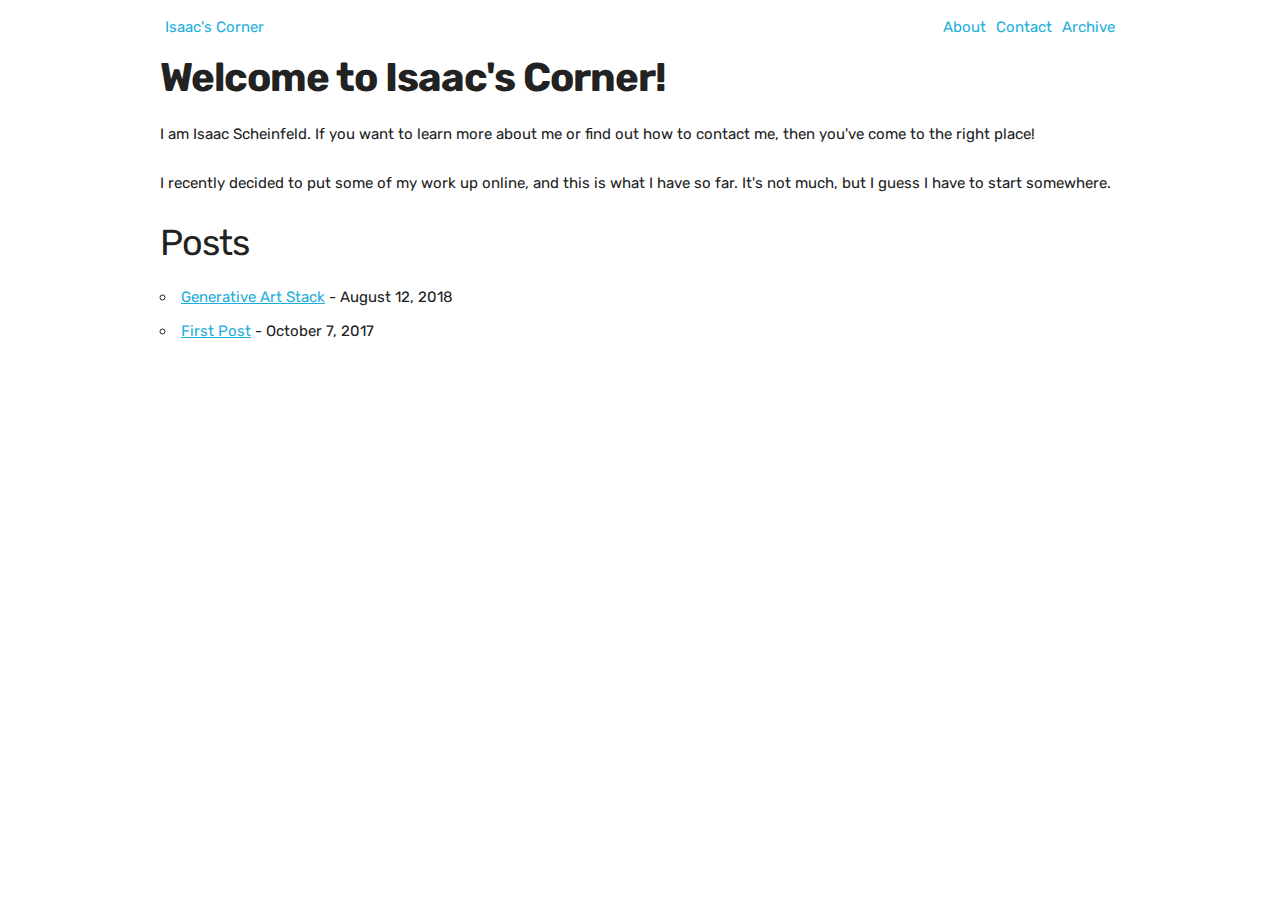
<file: index.html>
<!doctype html>
<html lang="en">
    <head>
        <meta charset="utf-8">
        <meta http-equiv="x-ua-compatible" content="ie=edge">
        <meta name="viewport" content="width=device-width, initial-scale=1">
        <title>ischeinfeld - Welcome to Isaac's Corner!</title>
        <link href="//fonts.googleapis.com/css?family=Rubik:400,400i,500,700,900" rel="stylesheet">
        <link rel="stylesheet" href="./css/normalize.css" />
        <link rel="stylesheet" href="./css/skeleton.css" />
        <link rel="stylesheet" href="./css/default.css" />
        <link rel="stylesheet" href="./css/syntax.css" />
        <script type="text/javascript" src="http://cdn.mathjax.org/mathjax/latest/MathJax.js?config=TeX-AMS-MML_HTMLorMML"></script>
    </head>
    <body>
        <div class="container">
            <div class="header">
                <a class="title" href="./">Isaac's Corner</a>
                <div class="navigation">
                    <a href="./about.html">About</a>
                    <a href="./contact.html">Contact</a>
                    <a href="./archive.html">Archive</a>
                </div>
            </div>
    
            <div id="content">
                <h1>Welcome to Isaac's Corner!</h1>
                <p>I am Isaac Scheinfeld. If you want to learn more about me or find out how to contact me, then you've come to the right place!</p>

<p>I recently decided to put some of my work up online, and this is what I have so far. It's not much, but I guess I have to start somewhere.</p>

<h2>Posts</h2>
<ul>
    
        <li>
            <a href="./posts/genart-stack/2018-08-12-genart-stack.html">Generative Art Stack</a> - August 12, 2018
        </li>
    
        <li>
            <a href="./posts/first-post/2017-10-07-first-post.html">First Post</a> - October  7, 2017
        </li>
    
</ul>


<!-- <p>…or you can find more in the <a href="/archive.html">archives</a>.</p> -->

            </div>
    
<!--            <div id="footer">
                Site generated by
                <a href="http://jaspervdj.be/hakyll">Hakyll</a>
</div> -->
        </div>
    </body>
</html>
</file>
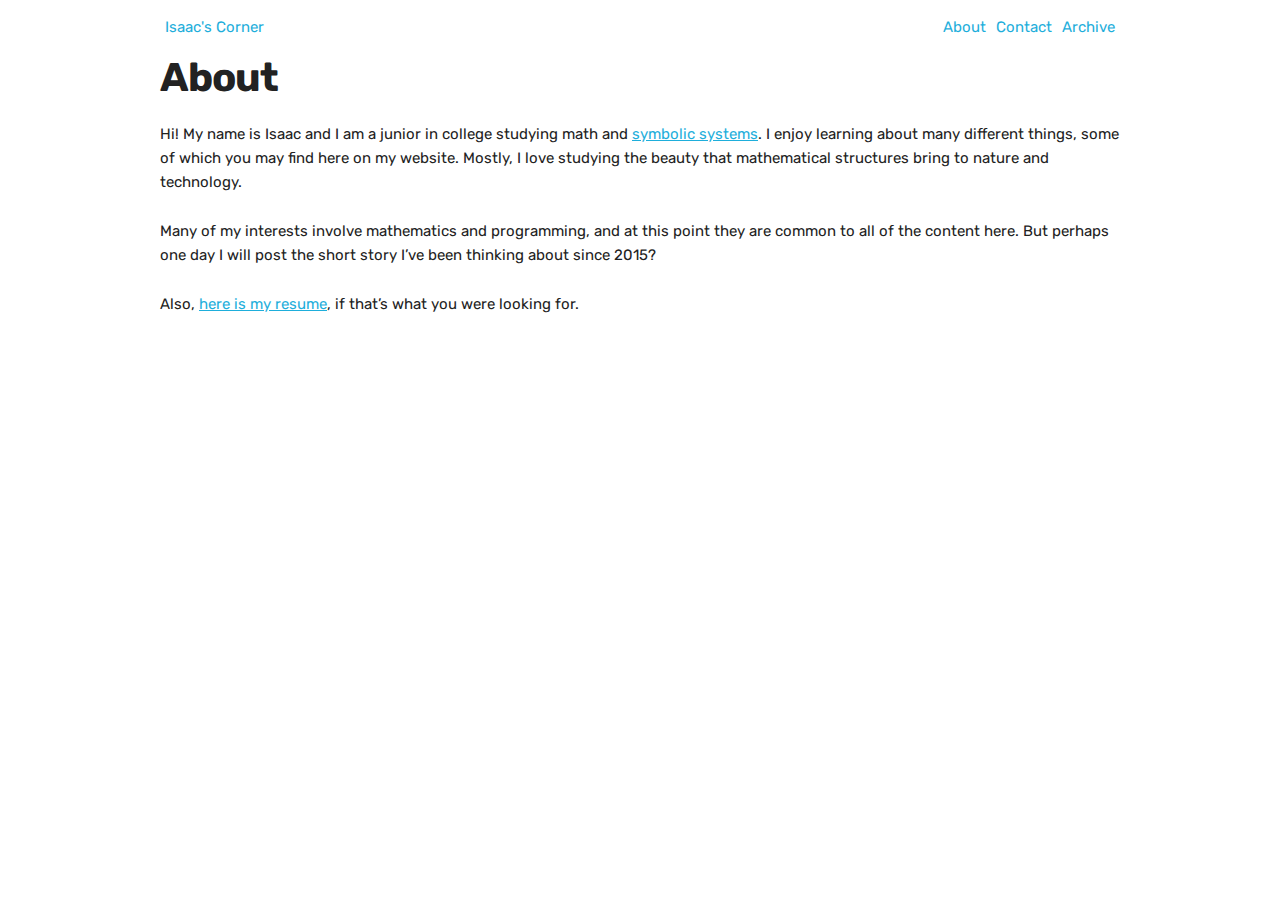
<file: about.html>
<!doctype html>
<html lang="en">
    <head>
        <meta charset="utf-8">
        <meta http-equiv="x-ua-compatible" content="ie=edge">
        <meta name="viewport" content="width=device-width, initial-scale=1">
        <title>ischeinfeld - About</title>
        <link href="//fonts.googleapis.com/css?family=Rubik:400,400i,500,700,900" rel="stylesheet">
        <link rel="stylesheet" href="./css/normalize.css" />
        <link rel="stylesheet" href="./css/skeleton.css" />
        <link rel="stylesheet" href="./css/default.css" />
        <link rel="stylesheet" href="./css/syntax.css" />
        <script type="text/javascript" src="http://cdn.mathjax.org/mathjax/latest/MathJax.js?config=TeX-AMS-MML_HTMLorMML"></script>
    </head>
    <body>
        <div class="container">
            <div class="header">
                <a class="title" href="./">Isaac's Corner</a>
                <div class="navigation">
                    <a href="./about.html">About</a>
                    <a href="./contact.html">Contact</a>
                    <a href="./archive.html">Archive</a>
                </div>
            </div>
    
            <div id="content">
                <h1>About</h1>
                <p>Hi! My name is Isaac and I am a junior in college studying math and <a href="https://symsys.stanford.edu/ssp_description">symbolic systems</a>. I enjoy learning about many different things, some of which you may find here on my website. Mostly, I love studying the beauty that mathematical structures bring to nature and technology.</p>
<p>Many of my interests involve mathematics and programming, and at this point they are common to all of the content here. But perhaps one day I will post the short story I’ve been thinking about since 2015?</p>
<p>Also, <a href="https://github.com/ischeinfeld/cv/blob/master/cv.pdf">here is my resume</a>, if that’s what you were looking for.</p>
            </div>
    
<!--            <div id="footer">
                Site generated by
                <a href="http://jaspervdj.be/hakyll">Hakyll</a>
</div> -->
        </div>
    </body>
</html>
</file>
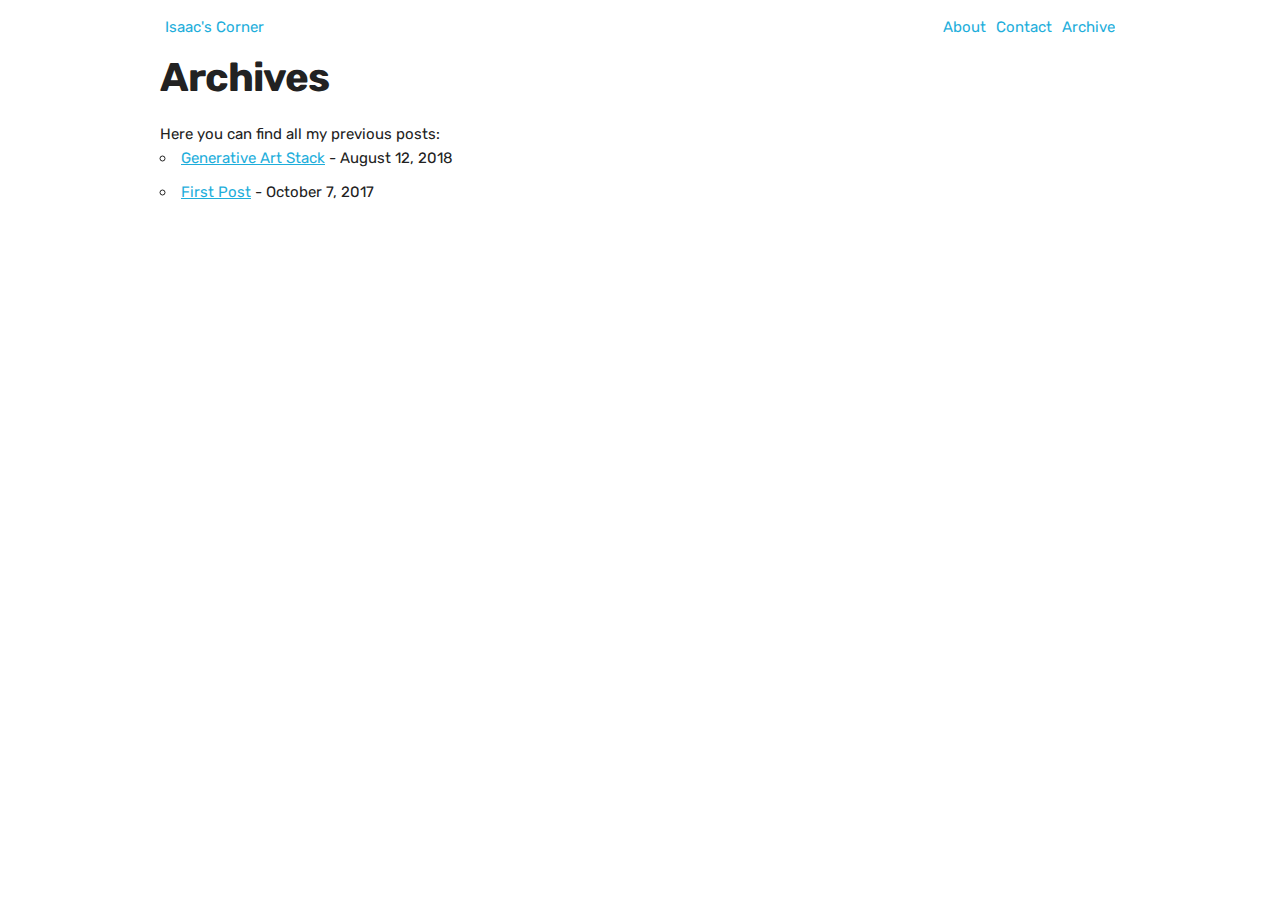
<file: archive.html>
<!doctype html>
<html lang="en">
    <head>
        <meta charset="utf-8">
        <meta http-equiv="x-ua-compatible" content="ie=edge">
        <meta name="viewport" content="width=device-width, initial-scale=1">
        <title>ischeinfeld - Archives</title>
        <link href="//fonts.googleapis.com/css?family=Rubik:400,400i,500,700,900" rel="stylesheet">
        <link rel="stylesheet" href="./css/normalize.css" />
        <link rel="stylesheet" href="./css/skeleton.css" />
        <link rel="stylesheet" href="./css/default.css" />
        <link rel="stylesheet" href="./css/syntax.css" />
        <script type="text/javascript" src="http://cdn.mathjax.org/mathjax/latest/MathJax.js?config=TeX-AMS-MML_HTMLorMML"></script>
    </head>
    <body>
        <div class="container">
            <div class="header">
                <a class="title" href="./">Isaac's Corner</a>
                <div class="navigation">
                    <a href="./about.html">About</a>
                    <a href="./contact.html">Contact</a>
                    <a href="./archive.html">Archive</a>
                </div>
            </div>
    
            <div id="content">
                <h1>Archives</h1>
                Here you can find all my previous posts:
<ul>
    
        <li>
            <a href="./posts/genart-stack/2018-08-12-genart-stack.html">Generative Art Stack</a> - August 12, 2018
        </li>
    
        <li>
            <a href="./posts/first-post/2017-10-07-first-post.html">First Post</a> - October  7, 2017
        </li>
    
</ul>


            </div>
    
<!--            <div id="footer">
                Site generated by
                <a href="http://jaspervdj.be/hakyll">Hakyll</a>
</div> -->
        </div>
    </body>
</html>
</file>
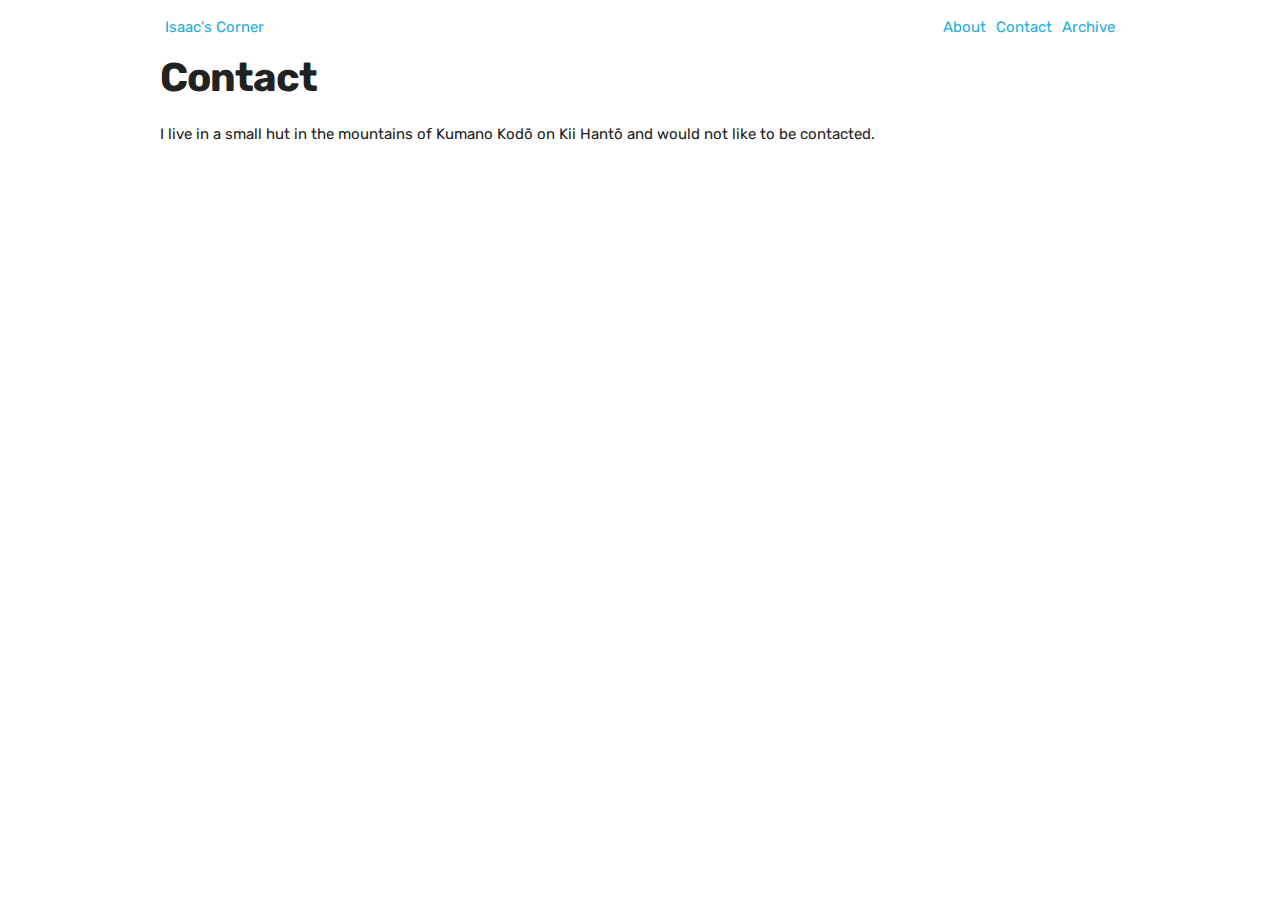
<file: contact.html>
<!doctype html>
<html lang="en">
    <head>
        <meta charset="utf-8">
        <meta http-equiv="x-ua-compatible" content="ie=edge">
        <meta name="viewport" content="width=device-width, initial-scale=1">
        <title>ischeinfeld - Contact</title>
        <link href="//fonts.googleapis.com/css?family=Rubik:400,400i,500,700,900" rel="stylesheet">
        <link rel="stylesheet" href="./css/normalize.css" />
        <link rel="stylesheet" href="./css/skeleton.css" />
        <link rel="stylesheet" href="./css/default.css" />
        <link rel="stylesheet" href="./css/syntax.css" />
        <script type="text/javascript" src="http://cdn.mathjax.org/mathjax/latest/MathJax.js?config=TeX-AMS-MML_HTMLorMML"></script>
    </head>
    <body>
        <div class="container">
            <div class="header">
                <a class="title" href="./">Isaac's Corner</a>
                <div class="navigation">
                    <a href="./about.html">About</a>
                    <a href="./contact.html">Contact</a>
                    <a href="./archive.html">Archive</a>
                </div>
            </div>
    
            <div id="content">
                <h1>Contact</h1>
                <p>I live in a small hut in the mountains of Kumano Kodō on Kii Hantō and would not like to be contacted.</p>
            </div>
    
<!--            <div id="footer">
                Site generated by
                <a href="http://jaspervdj.be/hakyll">Hakyll</a>
</div> -->
        </div>
    </body>
</html>
</file>
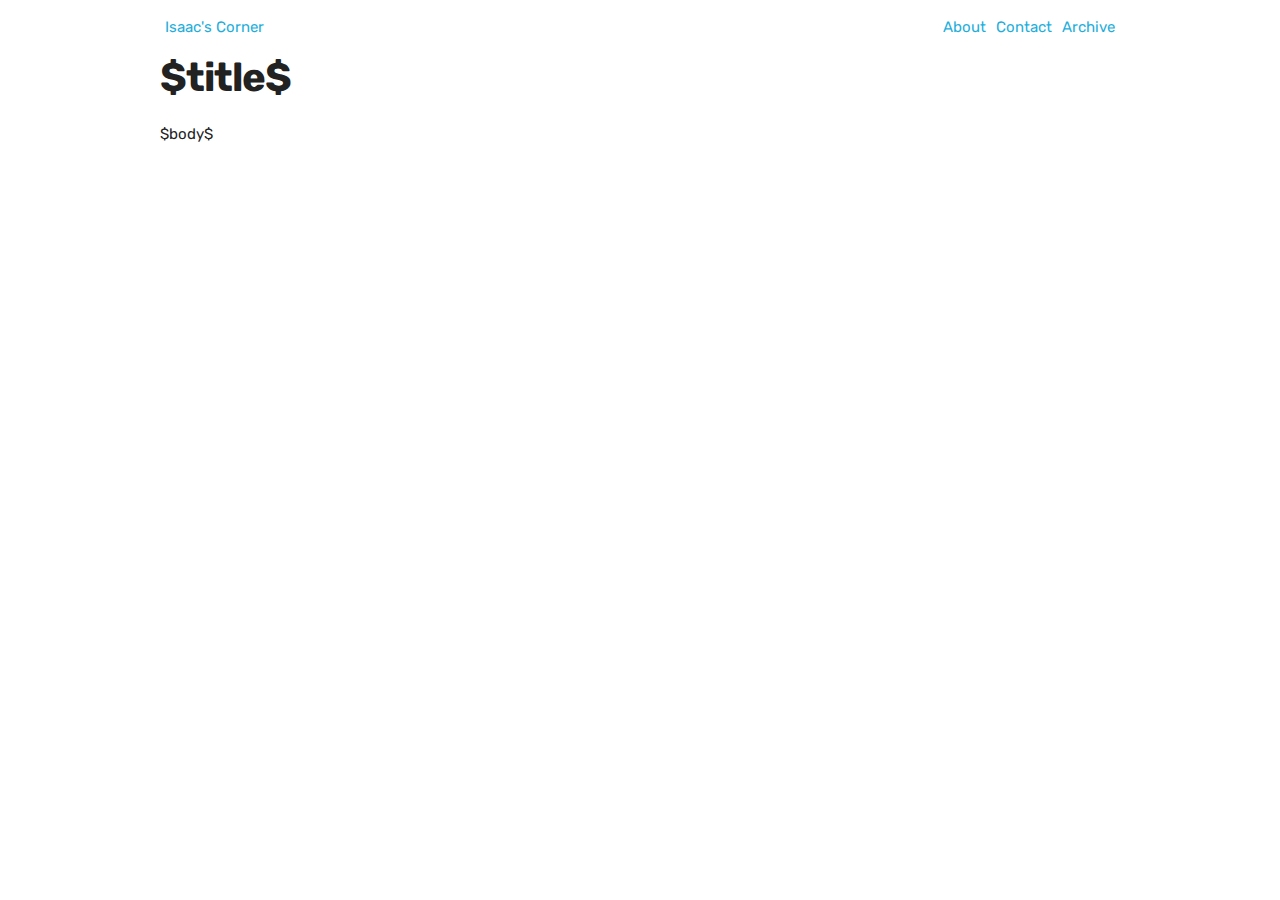
<file: templates/default.html>
<!doctype html>
<html lang="en">
    <head>
        <meta charset="utf-8">
        <meta http-equiv="x-ua-compatible" content="ie=edge">
        <meta name="viewport" content="width=device-width, initial-scale=1">
        <title>ischeinfeld - $title$</title>
        <link href="//fonts.googleapis.com/css?family=Rubik:400,400i,500,700,900" rel="stylesheet">
        <link rel="stylesheet" href="/css/normalize.css" />
        <link rel="stylesheet" href="/css/skeleton.css" />
        <link rel="stylesheet" href="/css/default.css" />
        <link rel="stylesheet" href="/css/syntax.css" />
        <script type="text/javascript"
        src="http://cdn.mathjax.org/mathjax/latest/MathJax.js?config=TeX-AMS-MML_HTMLorMML"></script>
    </head>
    <body>
        <div class="container">
            <div class="header">
                <a class="title" href="/">Isaac's Corner</a>
                <div class="navigation">
                    <a href="/about.html">About</a>
                    <a href="/contact.html">Contact</a>
                    <a href="/archive.html">Archive</a>
                </div>
            </div>
    
            <div id="content">
                <h1>$title$</h1>
                $body$
            </div>
    
<!--            <div id="footer">
                Site generated by
                <a href="http://jaspervdj.be/hakyll">Hakyll</a>
</div> -->
        </div>
    </body>
</html>
</file>
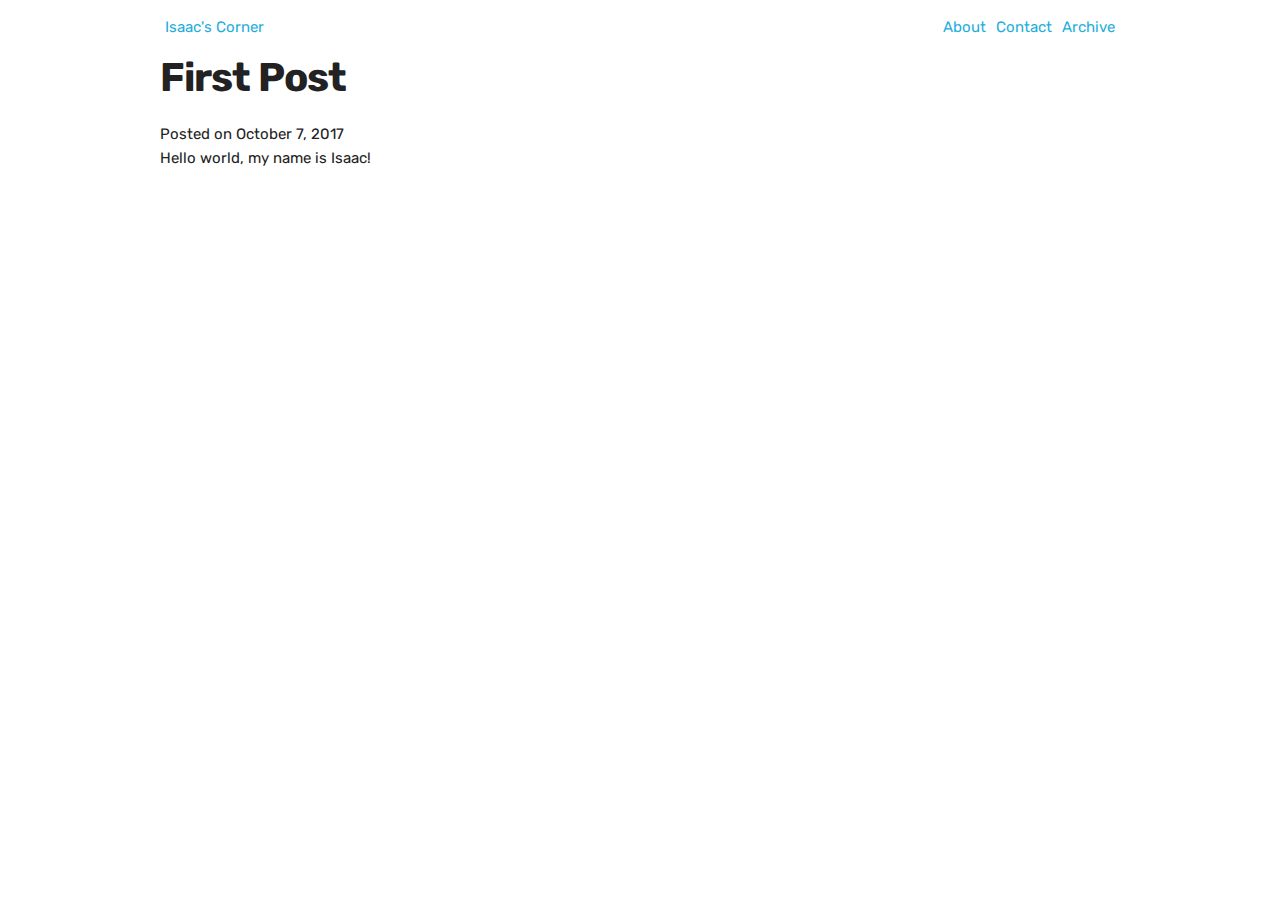
<file: posts/first-post/2017-10-07-first-post.html>
<!doctype html>
<html lang="en">
    <head>
        <meta charset="utf-8">
        <meta http-equiv="x-ua-compatible" content="ie=edge">
        <meta name="viewport" content="width=device-width, initial-scale=1">
        <title>ischeinfeld - First Post</title>
        <link href="//fonts.googleapis.com/css?family=Rubik:400,400i,500,700,900" rel="stylesheet">
        <link rel="stylesheet" href="../../css/normalize.css" />
        <link rel="stylesheet" href="../../css/skeleton.css" />
        <link rel="stylesheet" href="../../css/default.css" />
        <link rel="stylesheet" href="../../css/syntax.css" />
        <script type="text/javascript" src="http://cdn.mathjax.org/mathjax/latest/MathJax.js?config=TeX-AMS-MML_HTMLorMML"></script>
    </head>
    <body>
        <div class="container">
            <div class="header">
                <a class="title" href="../../">Isaac's Corner</a>
                <div class="navigation">
                    <a href="../../about.html">About</a>
                    <a href="../../contact.html">Contact</a>
                    <a href="../../archive.html">Archive</a>
                </div>
            </div>
    
            <div id="content">
                <h1>First Post</h1>
                <div class="info">
    Posted on October  7, 2017
    
</div>

<p>Hello world, my name is Isaac!</p>

            </div>
    
<!--            <div id="footer">
                Site generated by
                <a href="http://jaspervdj.be/hakyll">Hakyll</a>
</div> -->
        </div>
    </body>
</html>
</file>
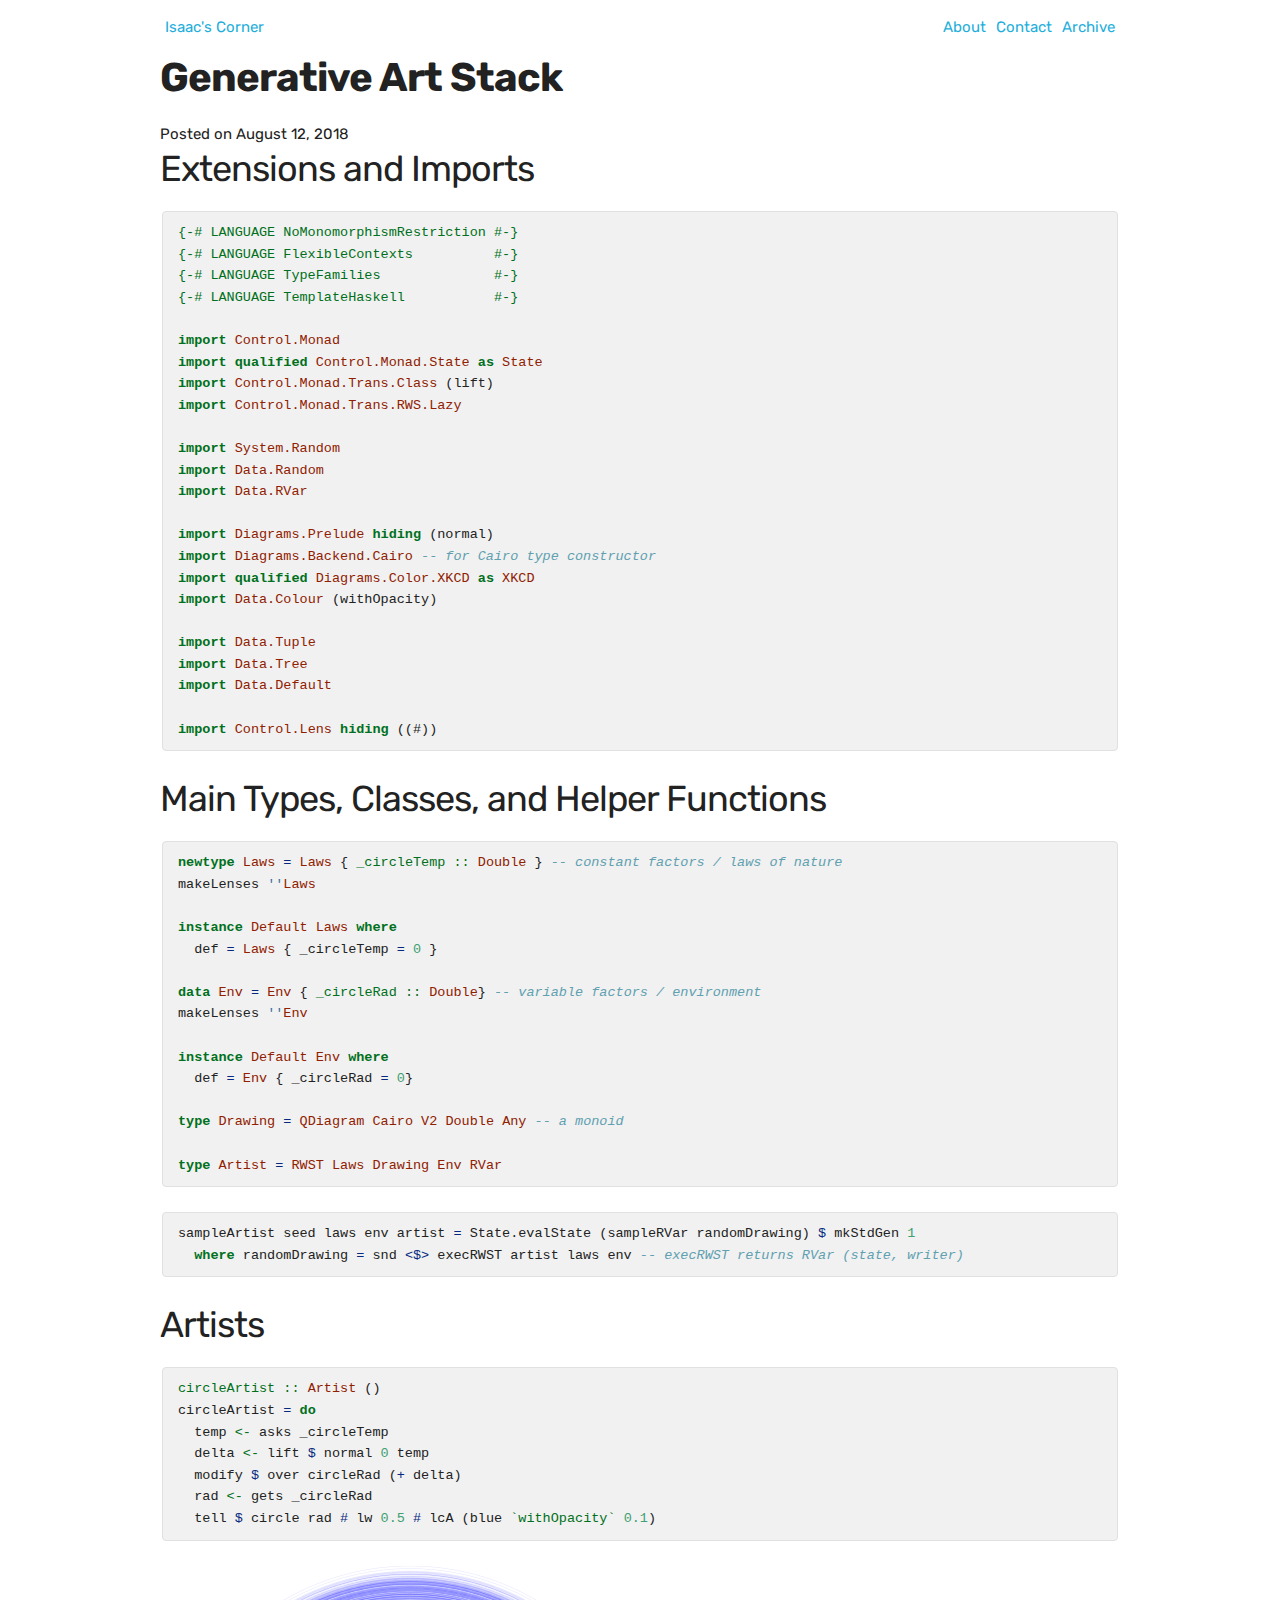
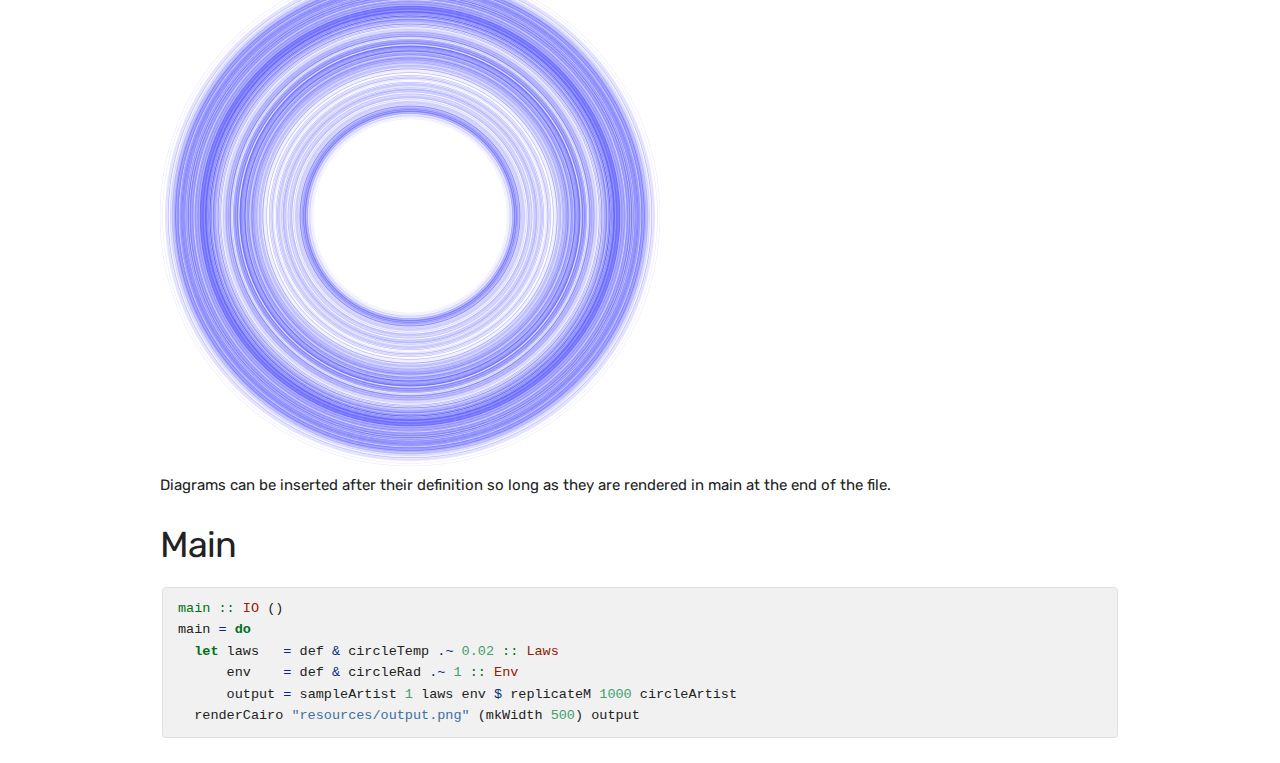
<file: posts/genart-stack/2018-08-12-genart-stack.html>
<!doctype html>
<html lang="en">
    <head>
        <meta charset="utf-8">
        <meta http-equiv="x-ua-compatible" content="ie=edge">
        <meta name="viewport" content="width=device-width, initial-scale=1">
        <title>ischeinfeld - Generative Art Stack</title>
        <link href="//fonts.googleapis.com/css?family=Rubik:400,400i,500,700,900" rel="stylesheet">
        <link rel="stylesheet" href="../../css/normalize.css" />
        <link rel="stylesheet" href="../../css/skeleton.css" />
        <link rel="stylesheet" href="../../css/default.css" />
        <link rel="stylesheet" href="../../css/syntax.css" />
        <script type="text/javascript" src="http://cdn.mathjax.org/mathjax/latest/MathJax.js?config=TeX-AMS-MML_HTMLorMML"></script>
    </head>
    <body>
        <div class="container">
            <div class="header">
                <a class="title" href="../../">Isaac's Corner</a>
                <div class="navigation">
                    <a href="../../about.html">About</a>
                    <a href="../../contact.html">Contact</a>
                    <a href="../../archive.html">Archive</a>
                </div>
            </div>
    
            <div id="content">
                <h1>Generative Art Stack</h1>
                <div class="info">
    Posted on August 12, 2018
    
</div>

<h2 id="extensions-and-imports">Extensions and Imports</h2>
<div class="sourceCode"><pre class="sourceCode haskell"><code class="sourceCode haskell"><span class="ot">{-# LANGUAGE NoMonomorphismRestriction #-}</span>
<span class="ot">{-# LANGUAGE FlexibleContexts          #-}</span>
<span class="ot">{-# LANGUAGE TypeFamilies              #-}</span>
<span class="ot">{-# LANGUAGE TemplateHaskell           #-}</span>

<span class="kw">import </span><span class="dt">Control.Monad</span>
<span class="kw">import qualified</span> <span class="dt">Control.Monad.State</span> <span class="kw">as</span> <span class="dt">State</span>
<span class="kw">import </span><span class="dt">Control.Monad.Trans.Class</span> (lift)
<span class="kw">import </span><span class="dt">Control.Monad.Trans.RWS.Lazy</span>

<span class="kw">import </span><span class="dt">System.Random</span>
<span class="kw">import </span><span class="dt">Data.Random</span>
<span class="kw">import </span><span class="dt">Data.RVar</span>

<span class="kw">import </span><span class="dt">Diagrams.Prelude</span> <span class="kw">hiding</span> (normal)
<span class="kw">import </span><span class="dt">Diagrams.Backend.Cairo</span> <span class="co">-- for Cairo type constructor</span>
<span class="kw">import qualified</span> <span class="dt">Diagrams.Color.XKCD</span> <span class="kw">as</span> <span class="dt">XKCD</span>
<span class="kw">import </span><span class="dt">Data.Colour</span> (withOpacity)

<span class="kw">import </span><span class="dt">Data.Tuple</span>
<span class="kw">import </span><span class="dt">Data.Tree</span>
<span class="kw">import </span><span class="dt">Data.Default</span>

<span class="kw">import </span><span class="dt">Control.Lens</span> <span class="kw">hiding</span> ((#))</code></pre></div>
<h2 id="main-types-classes-and-helper-functions">Main Types, Classes, and Helper Functions</h2>
<div class="sourceCode"><pre class="sourceCode haskell"><code class="sourceCode haskell"><span class="kw">newtype</span> <span class="dt">Laws</span> <span class="fu">=</span> <span class="dt">Laws</span> {<span class="ot"> _circleTemp ::</span> <span class="dt">Double</span> } <span class="co">-- constant factors / laws of nature</span>
makeLenses <span class="ch">''</span><span class="dt">Laws</span>

<span class="kw">instance</span> <span class="dt">Default</span> <span class="dt">Laws</span> <span class="kw">where</span>
  def <span class="fu">=</span> <span class="dt">Laws</span> { _circleTemp <span class="fu">=</span> <span class="dv">0</span> }

<span class="kw">data</span> <span class="dt">Env</span> <span class="fu">=</span> <span class="dt">Env</span> {<span class="ot"> _circleRad ::</span> <span class="dt">Double</span>} <span class="co">-- variable factors / environment</span>
makeLenses <span class="ch">''</span><span class="dt">Env</span>

<span class="kw">instance</span> <span class="dt">Default</span> <span class="dt">Env</span> <span class="kw">where</span>
  def <span class="fu">=</span> <span class="dt">Env</span> { _circleRad <span class="fu">=</span> <span class="dv">0</span>}

<span class="kw">type</span> <span class="dt">Drawing</span> <span class="fu">=</span> <span class="dt">QDiagram</span> <span class="dt">Cairo</span> <span class="dt">V2</span> <span class="dt">Double</span> <span class="dt">Any</span> <span class="co">-- a monoid</span>

<span class="kw">type</span> <span class="dt">Artist</span> <span class="fu">=</span> <span class="dt">RWST</span> <span class="dt">Laws</span> <span class="dt">Drawing</span> <span class="dt">Env</span> <span class="dt">RVar</span></code></pre></div>
<div class="sourceCode"><pre class="sourceCode haskell"><code class="sourceCode haskell">sampleArtist seed laws env artist <span class="fu">=</span> State.evalState (sampleRVar randomDrawing) <span class="fu">$</span> mkStdGen <span class="dv">1</span>
  <span class="kw">where</span> randomDrawing <span class="fu">=</span> snd <span class="fu">&lt;$&gt;</span> execRWST artist laws env <span class="co">-- execRWST returns RVar (state, writer)</span></code></pre></div>
<h2 id="artists">Artists</h2>
<div class="sourceCode"><pre class="sourceCode haskell"><code class="sourceCode haskell"><span class="ot">circleArtist ::</span> <span class="dt">Artist</span> ()
circleArtist <span class="fu">=</span> <span class="kw">do</span>
  temp <span class="ot">&lt;-</span> asks _circleTemp
  delta <span class="ot">&lt;-</span> lift <span class="fu">$</span> normal <span class="dv">0</span> temp
  modify <span class="fu">$</span> over circleRad (<span class="fu">+</span> delta)
  rad <span class="ot">&lt;-</span> gets _circleRad
  tell <span class="fu">$</span> circle rad <span class="fu">#</span> lw <span class="fl">0.5</span> <span class="fu">#</span> lcA (blue <span class="ot">`withOpacity`</span> <span class="fl">0.1</span>)</code></pre></div>
<div class="figure">
<img src="resources/output.png" />

</div>
<p>Diagrams can be inserted after their definition so long as they are rendered in main at the end of the file.</p>
<h2 id="main">Main</h2>
<div class="sourceCode"><pre class="sourceCode haskell"><code class="sourceCode haskell"><span class="ot">main ::</span> <span class="dt">IO</span> ()
main <span class="fu">=</span> <span class="kw">do</span>
  <span class="kw">let</span> laws   <span class="fu">=</span> def <span class="fu">&amp;</span> circleTemp <span class="fu">.~</span> <span class="fl">0.02</span><span class="ot"> ::</span> <span class="dt">Laws</span>
      env    <span class="fu">=</span> def <span class="fu">&amp;</span> circleRad <span class="fu">.~</span> <span class="dv">1</span><span class="ot"> ::</span> <span class="dt">Env</span>
      output <span class="fu">=</span> sampleArtist <span class="dv">1</span> laws env <span class="fu">$</span> replicateM <span class="dv">1000</span> circleArtist
  renderCairo <span class="st">&quot;resources/output.png&quot;</span> (mkWidth <span class="dv">500</span>) output</code></pre></div>

            </div>
    
<!--            <div id="footer">
                Site generated by
                <a href="http://jaspervdj.be/hakyll">Hakyll</a>
</div> -->
        </div>
    </body>
</html>
</file>
<file: css/skeleton.css>
.container{position:relative;width:100%;max-width:960px;margin:0 auto;padding:0 20px;box-sizing:border-box}.column,.columns{width:100%;float:left;box-sizing:border-box}@media (min-width:400px){.container{width:85%;padding:0}}@media (min-width:550px){.container{width:80%}.column,.columns{margin-left:4%}.column:first-child,.columns:first-child{margin-left:0}.one.column,.one.columns{width:4.66666666667%}.two.columns{width:13.3333333333%}.three.columns{width:22%}.four.columns{width:30.6666666667%}.five.columns{width:39.3333333333%}.six.columns{width:48%}.seven.columns{width:56.6666666667%}.eight.columns{width:65.3333333333%}.nine.columns{width:74.0%}.ten.columns{width:82.6666666667%}.eleven.columns{width:91.3333333333%}.twelve.columns{width:100%;margin-left:0}.one-third.column{width:30.6666666667%}.two-thirds.column{width:65.3333333333%}.one-half.column{width:48%}.offset-by-one.column,.offset-by-one.columns{margin-left:8.66666666667%}.offset-by-two.column,.offset-by-two.columns{margin-left:17.3333333333%}.offset-by-three.column,.offset-by-three.columns{margin-left:26%}.offset-by-four.column,.offset-by-four.columns{margin-left:34.6666666667%}.offset-by-five.column,.offset-by-five.columns{margin-left:43.3333333333%}.offset-by-six.column,.offset-by-six.columns{margin-left:52%}.offset-by-seven.column,.offset-by-seven.columns{margin-left:60.6666666667%}.offset-by-eight.column,.offset-by-eight.columns{margin-left:69.3333333333%}.offset-by-nine.column,.offset-by-nine.columns{margin-left:78.0%}.offset-by-ten.column,.offset-by-ten.columns{margin-left:86.6666666667%}.offset-by-eleven.column,.offset-by-eleven.columns{margin-left:95.3333333333%}.offset-by-one-third.column,.offset-by-one-third.columns{margin-left:34.6666666667%}.offset-by-two-thirds.column,.offset-by-two-thirds.columns{margin-left:69.3333333333%}.offset-by-one-half.column,.offset-by-one-half.columns{margin-left:52%}}html{font-size:62.5%}body{font-size:1.5em;line-height:1.6;font-weight:400;font-family:"Raleway","HelveticaNeue","Helvetica Neue",Helvetica,Arial,sans-serif;color:#222}h1,h2,h3,h4,h5,h6{margin-top:0;margin-bottom:2rem;font-weight:300}h1{font-size:4.0rem;line-height:1.2;letter-spacing:-.1rem}h2{font-size:3.6rem;line-height:1.25;letter-spacing:-.1rem}h3{font-size:3.0rem;line-height:1.3;letter-spacing:-.1rem}h4{font-size:2.4rem;line-height:1.35;letter-spacing:-.08rem}h5{font-size:1.8rem;line-height:1.5;letter-spacing:-.05rem}h6{font-size:1.5rem;line-height:1.6;letter-spacing:0}@media (min-width:550px){h1{font-size:5.0rem}h2{font-size:4.2rem}h3{font-size:3.6rem}h4{font-size:3.0rem}h5{font-size:2.4rem}h6{font-size:1.5rem}}p{margin-top:0}a{color:#1EAEDB}a:hover{color:#0FA0CE}.button,button,input[type="submit"],input[type="reset"],input[type="button"]{display:inline-block;height:38px;padding:0 30px;color:#555;text-align:center;font-size:11px;font-weight:600;line-height:38px;letter-spacing:.1rem;text-transform:uppercase;text-decoration:none;white-space:nowrap;background-color:transparent;border-radius:4px;border:1px solid #bbb;cursor:pointer;box-sizing:border-box}.button:hover,button:hover,input[type="submit"]:hover,input[type="reset"]:hover,input[type="button"]:hover,.button:focus,button:focus,input[type="submit"]:focus,input[type="reset"]:focus,input[type="button"]:focus{color:#333;border-color:#888;outline:0}.button.button-primary,button.button-primary,input[type="submit"].button-primary,input[type="reset"].button-primary,input[type="button"].button-primary{color:#FFF;background-color:#33C3F0;border-color:#33C3F0}.button.button-primary:hover,button.button-primary:hover,input[type="submit"].button-primary:hover,input[type="reset"].button-primary:hover,input[type="button"].button-primary:hover,.button.button-primary:focus,button.button-primary:focus,input[type="submit"].button-primary:focus,input[type="reset"].button-primary:focus,input[type="button"].button-primary:focus{color:#FFF;background-color:#1EAEDB;border-color:#1EAEDB}input[type="email"],input[type="number"],input[type="search"],input[type="text"],input[type="tel"],input[type="url"],input[type="password"],textarea,select{height:38px;padding:6px 10px;background-color:#fff;border:1px solid #D1D1D1;border-radius:4px;box-shadow:none;box-sizing:border-box}input[type="email"],input[type="number"],input[type="search"],input[type="text"],input[type="tel"],input[type="url"],input[type="password"],textarea{-webkit-appearance:none;-moz-appearance:none;appearance:none}textarea{min-height:65px;padding-top:6px;padding-bottom:6px}input[type="email"]:focus,input[type="number"]:focus,input[type="search"]:focus,input[type="text"]:focus,input[type="tel"]:focus,input[type="url"]:focus,input[type="password"]:focus,textarea:focus,select:focus{border:1px solid #33C3F0;outline:0}label,legend{display:block;margin-bottom:.5rem;font-weight:600}fieldset{padding:0;border-width:0}input[type="checkbox"],input[type="radio"]{display:inline}label>.label-body{display:inline-block;margin-left:.5rem;font-weight:normal}ul{list-style:circle inside}ol{list-style:decimal inside}ol,ul{padding-left:0;margin-top:0}ul ul,ul ol,ol ol,ol ul{margin:1.5rem 0 1.5rem 3rem;font-size:90%}li{margin-bottom:1rem}code{padding:.2rem .5rem;margin:0 .2rem;font-size:90%;white-space:nowrap;background:#F1F1F1;border:1px solid #E1E1E1;border-radius:4px}pre>code{display:block;padding:1rem 1.5rem;white-space:pre}th,td{padding:12px 15px;text-align:left;border-bottom:1px solid #E1E1E1}th:first-child,td:first-child{padding-left:0}th:last-child,td:last-child{padding-right:0}button,.button{margin-bottom:1rem}input,textarea,select,fieldset{margin-bottom:1.5rem}pre,blockquote,dl,figure,table,p,ul,ol,form{margin-bottom:2.5rem}.u-full-width{width:100%;box-sizing:border-box}.u-max-full-width{max-width:100%;box-sizing:border-box}.u-pull-right{float:right}.u-pull-left{float:left}hr{margin-top:3rem;margin-bottom:3.5rem;border-width:0;border-top:1px solid #E1E1E1}.container:after,.row:after,.u-cf{content:"";display:table;clear:both}@media (min-width:400px){}@media (min-width:550px){}@media (min-width:750px){}@media (min-width:1000px){}@media (min-width:1200px){}
</file>
<file: css/default.css>
h1,h2,h3,h4,h5,h6{margin-top:0;margin-bottom:2rem;font-weight:400}h1{font-weight:700;font-size:4.0rem;line-height:1.2;letter-spacing:-.1rem}h2{font-size:3.6rem;line-height:1.25;letter-spacing:-.1rem}h3{font-size:3.0rem;line-height:1.3;letter-spacing:-.1rem}h4{font-size:2.4rem;line-height:1.35;letter-spacing:-.08rem}h5{font-size:1.8rem;line-height:1.5;letter-spacing:-.05rem}h6{font-size:1.5rem;line-height:1.6;letter-spacing:0}body{font-family:'Rubik',sans-serif}.header{overflow:hidden;padding:1rem 0rem}.header a{float:left;text-align:center;padding:0.5rem;text-decoration:none;border-radius:4px}.header>.navigation{float:right}.header a:hover{background-color:#ddd;color:black}
</file>
<file: css/syntax.css>
table.sourceCode,tr.sourceCode,td.lineNumbers,td.sourceCode,table.sourceCode pre{margin:0;padding:0;border:0;vertical-align:baseline;border:none}td.lineNumbers{border-right:1px solid #AAAAAA;text-align:right;color:#AAAAAA;padding-right:5px;padding-left:5px}td.sourceCode{padding-left:5px}.sourceCode span.kw{color:#007020;font-weight:bold}.sourceCode span.dt{color:#902000}.sourceCode span.dv{color:#40a070}.sourceCode span.bn{color:#40a070}.sourceCode span.fl{color:#40a070}.sourceCode span.ch{color:#4070a0}.sourceCode span.st{color:#4070a0}.sourceCode span.co{color:#60a0b0;font-style:italic}.sourceCode span.ot{color:#007020}.sourceCode span.al{color:red;font-weight:bold}.sourceCode span.fu{color:#06287e}.sourceCode span.re{}.sourceCode span.er{color:red;font-weight:bold}
</file>
